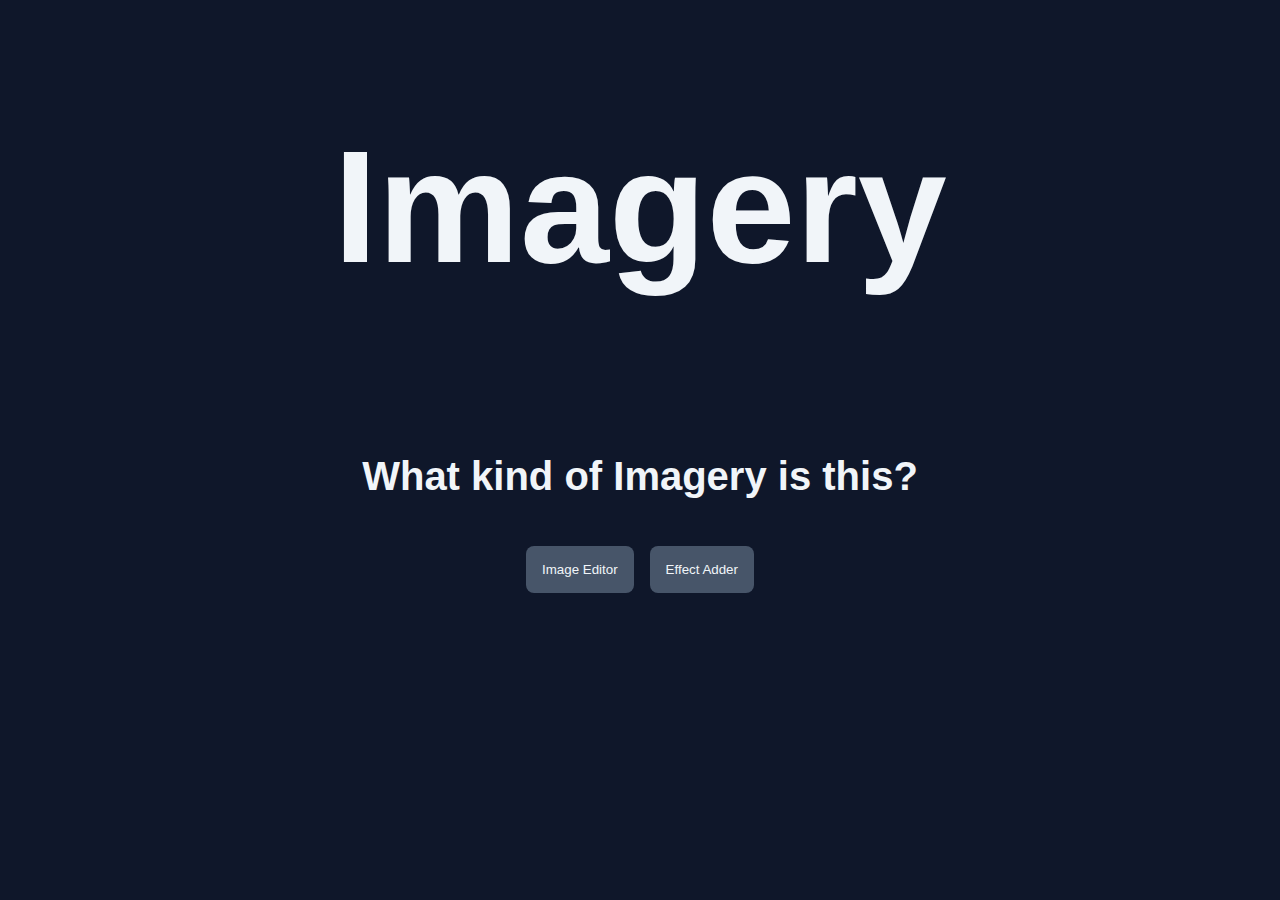
<file: index.html>
<!DOCTYPE html>
<html lang="en">
	<head>
		<meta charset="UTF-8" />
		<meta http-equiv="X-UA-Compatible" content="IE=edge" />
		<meta name="viewport" content="width=device-width, initial-scale=1.0" />
		<title>Imagery</title>
		<link rel="stylesheet" href="style.css" />
		<script src="index.js" defer></script>
	</head>
	<body>
		<h1 id="title">Imagery</h1>
		<p id="desc"><b>What kind of Imagery is this?</b></p>
		<div class="flex" id="hero_buttons">
			<button id="editor" data-url="./editor.html">Image Editor</button
			><button id="effect" data-url="./effect.html">Effect Adder</button>
		</div>
	</body>
</html>
</file>
<file: style.css>
.flex {
	display: flex;
}

body {
	background: #0f172a;
	color: #f1f5f9;
	font-family: 'Roboto', sans-serif;
}

body:not(.no-center) {
	display: grid;
	place-items: center;
}

.hidden {
	display: none;
}

#hero_buttons {
	gap: 1rem;
}

button {
	background-color: #475569;
	border: none;
	padding: 1rem;
	color: #f1f5f9;
	border-radius: 0.5rem;
}

#title {
	font-size: 10rem;
}

#desc {
	font-size: 2.5rem;
	line-height: 1.5;
}

#editor-shapes,
#editor-metadata,
#editor-color {
	margin-bottom: 1rem;
	gap: 1rem;
}

input {
	background-color: #475569;
	border: none;
	padding: 1rem;
	color: #f1f5f9;
	border-radius: 0.5rem;
}

input::-webkit-input-placeholder {
	color: #cbd5e1;
}

input::-moz-placeholder {
	color: #cbd5e1;
}

input:-ms-input-placeholder {
	color: #cbd5e1;
}

input::-ms-input-placeholder {
	color: #cbd5e1;
}

input::placeholder {
	color: #cbd5e1;
}
</file>
